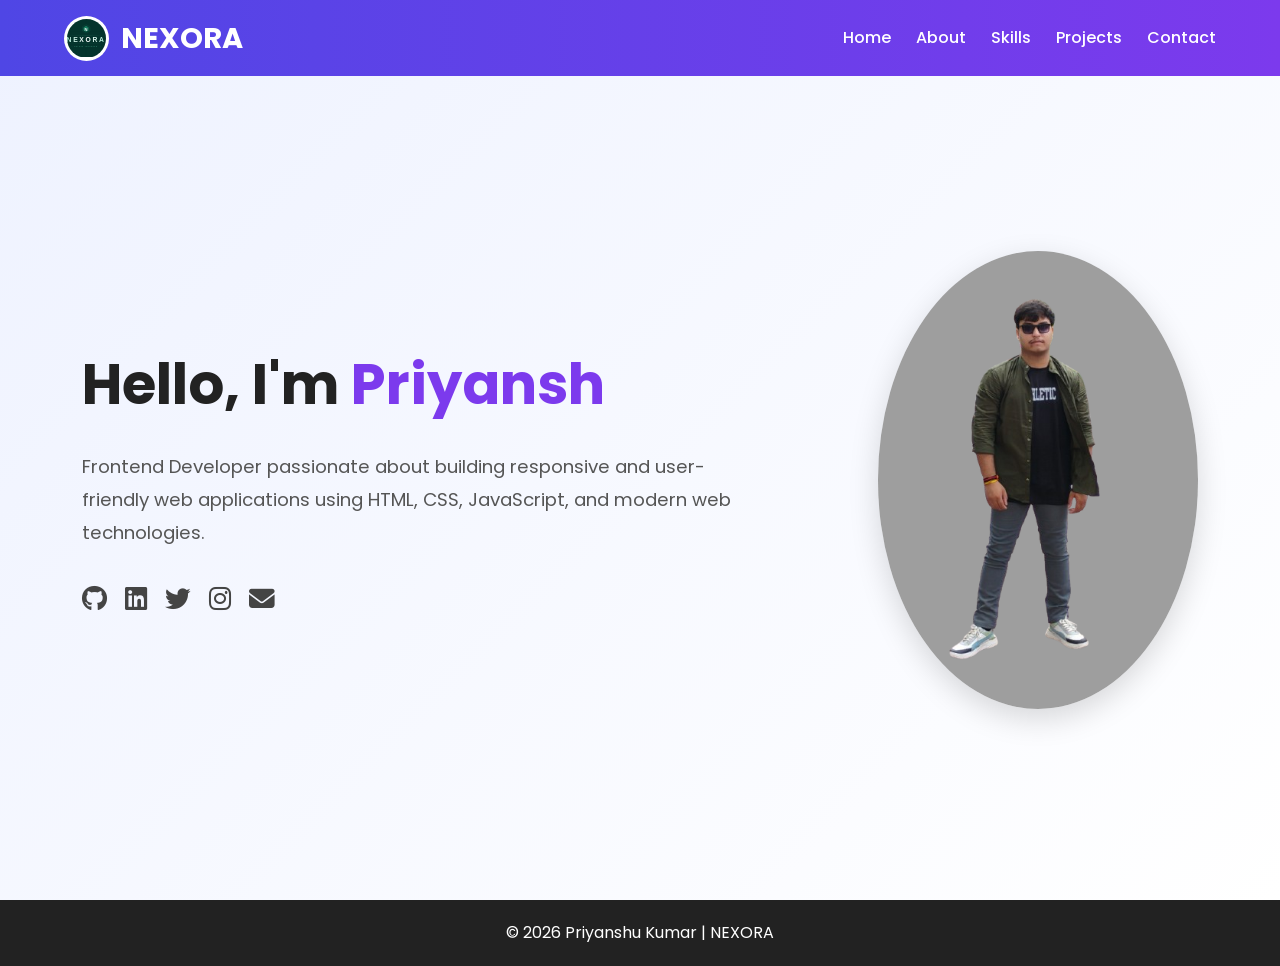
<file: Frontend/index.html>
<!-- HOME.html -->
<!DOCTYPE html>
<html lang="en">
<head>
  <meta charset="UTF-8" />
  <meta name="viewport" content="width=device-width, initial-scale=1.0"/>

  <title>Portfolio | Priyanshu Kumar</title>

  <!-- Google Font -->
  <link href="https://fonts.googleapis.com/css2?family=Poppins:wght@300;400;500;600;700&display=swap" rel="stylesheet">

  <!-- Font Awesome -->
  <link rel="stylesheet"
  href="https://cdnjs.cloudflare.com/ajax/libs/font-awesome/6.4.0/css/all.min.css"/>

  <!-- CSS -->
  <link rel="stylesheet" href="./style.css">
</head>

<body>

  <!-- Navbar -->
  <nav id="navbar">
    <div class="container">
      <div class="logo">
         <img src="./nexora_logo.svg"alt="Logo">
         NEXORA
        
      </div>

      <ul class="nav-links" id="nav-links">
        <li><a href="#home" class="nav-item active">Home</a></li>
        <li><a href="about.html" class="nav-item">About</a></li>
        <li><a href="./skills.html" class="nav-item">Skills</a></li>
        <li><a href="./projects.html" class="nav-item">Projects</a></li>
        <li><a href="./contact.html" class="nav-item">Contact</a></li>
      </ul>

      <div class="hamburger" id="hamburger">
        <i class="fa-solid fa-bars"></i>
      </div>
    </div>
  </nav>

  <!-- Hero -->
  <header class="hero" id="home">
    <div class="container hero-content">

      <div class="content">
        <h1>Hello, I'm <span class="highlight"></span></h1>

        <p>
          Frontend Developer passionate about building responsive
          and user-friendly web applications using HTML, CSS,
          JavaScript, and modern web technologies.
        </p>


        <!-- Social Links -->
        <div class="social-links">

          <a href="https://github.com/priyanshu-kumar-07"
             target="_blank"
             class="social-icon github">

            <i class="fab fa-github"></i>
          </a>

          <a href="https://www.linkedin.com/in/priyanshu-kumar-238086303"
             target="_blank"
             class="social-icon linkedin">

            <i class="fab fa-linkedin"></i>
          </a>

          <a href="https://x.com/Riddhanshu_2390"
             target="_blank"
             class="social-icon twitter">

            <i class="fab fa-twitter"></i>
          </a>

          <a href="https://www.instagram.com/priyanshu_s.31"
             target="_blank"
             class="social-icon instagram">

            <i class="fab fa-instagram"></i>
          </a>

          <a href="mailto:kumarpriyanshu.official.007@gmail.com"
             class="social-icon email">

            <i class="fas fa-envelope"></i>
          </a>

        </div>
      </div>

      <img src="./Photo/Profile.png"
           alt="Profile Image"
           class="profile-img">
           
    </div>
  </header>
  <!-- Footer -->
  <footer>
    <p>© 2026 Priyanshu Kumar | NEXORA
    </p>
  </footer>

  <!-- JS -->
  <script src="./index.js"></script>

</body>
</html>
</file>
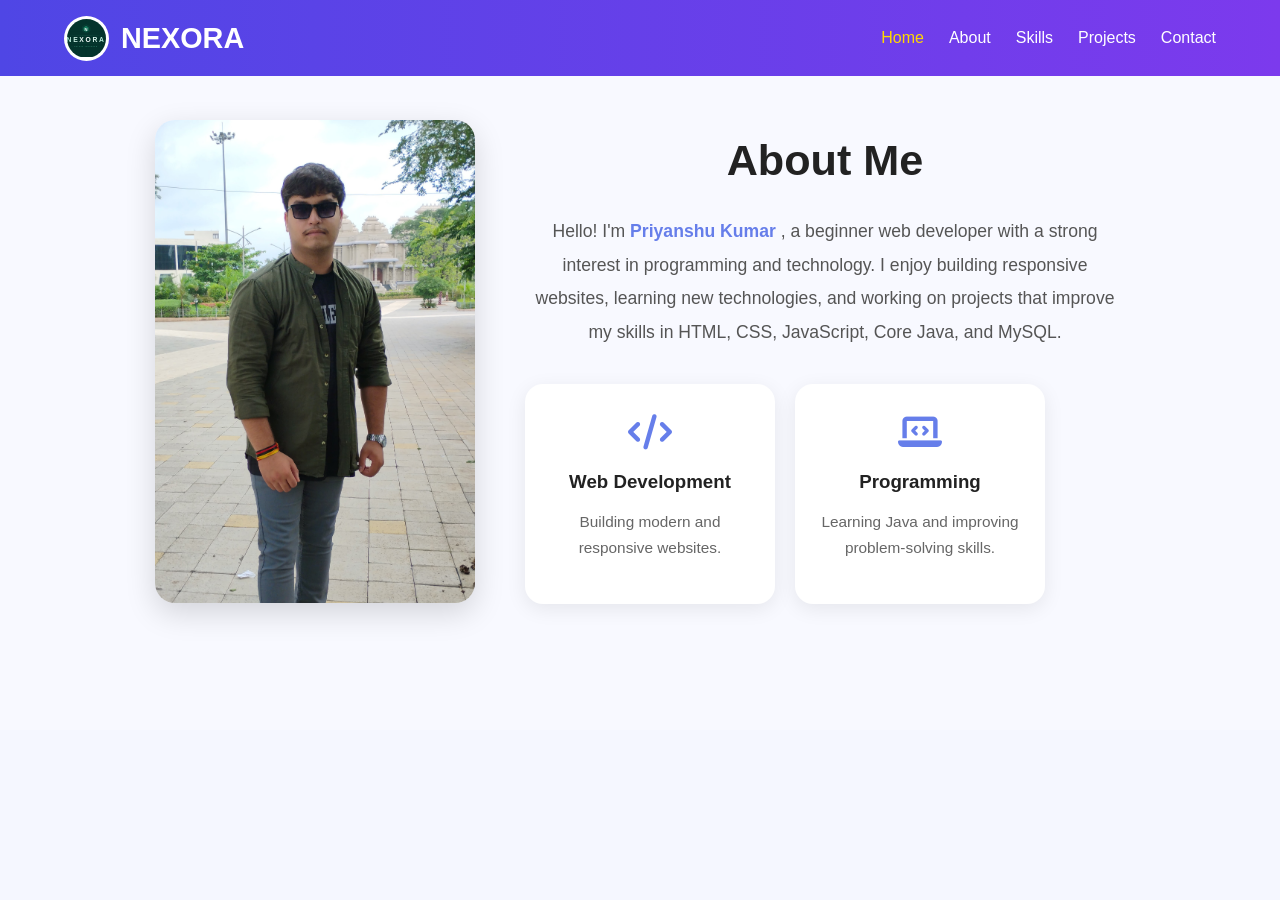
<file: Frontend/about.html>
<!DOCTYPE html>
<html lang="en">

<head>

  <meta charset="UTF-8">

  <meta name="viewport"
        content="width=device-width, initial-scale=1.0">

  <title>About Me</title>

  <link rel="stylesheet"
        href="style.css">

  <!-- Font Awesome -->

  <link rel="stylesheet"
        href="https://cdnjs.cloudflare.com/ajax/libs/font-awesome/6.4.0/css/all.min.css">

</head>

<body>
  <!-- Navbar -->
  <nav id="navbar">
    <div class="container">
      <div class="logo">
        <img src="./nexora_logo.svg"alt="Logo">
        NEXORA</div>

      <ul class="nav-links" id="nav-links">
        <li><a href="./index.html" class="nav-item active">Home</a></li>
        <li><a href="about.html" class="nav-item">About</a></li>
        <li><a href="./skills.html" class="nav-item">Skills</a></li>
        <li><a href="./projects.html" class="nav-item">Projects</a></li>
        <li><a href="./contact.html" class="nav-item">Contact</a></li>
      </ul>

      <div class="hamburger" id="hamburger">
        <i class="fa-solid fa-bars"></i>
      </div>
    </div>
  </nav>
<!----About-->

<section class="about-page">

  <div class="about-wrapper">

    <!-- Image -->

    <div class="about-image">

      <img src="./Photo/About.jpg"
           alt="Profile Image">

    </div>

    <!-- Content -->

    <div class="about-content">

      <h2>About Me</h2>

      <p>

        Hello! I'm 
        <span class="highlight-text">
          Priyanshu Kumar
        </span>,

        a beginner web developer with a
        strong interest in programming and
        technology.

        I enjoy building responsive websites,
        learning new technologies, and working
        on projects that improve my skills in
        HTML, CSS, JavaScript, Core Java,
        and MySQL.

      </p>

      <!-- Cards -->

      <div class="about-cards">

        <div class="about-card">

          <i class="fas fa-code"></i>

          <h3>Web Development</h3>

          <p>
            Building modern and responsive
            websites.
          </p>

        </div>

        <div class="about-card">

          <i class="fas fa-laptop-code"></i>

          <h3>Programming</h3>

          <p>
            Learning Java and improving
            problem-solving skills.
          </p>

        </div>

      </div>

    </div>

  </div>

</section>

</body>

</html>
</file>
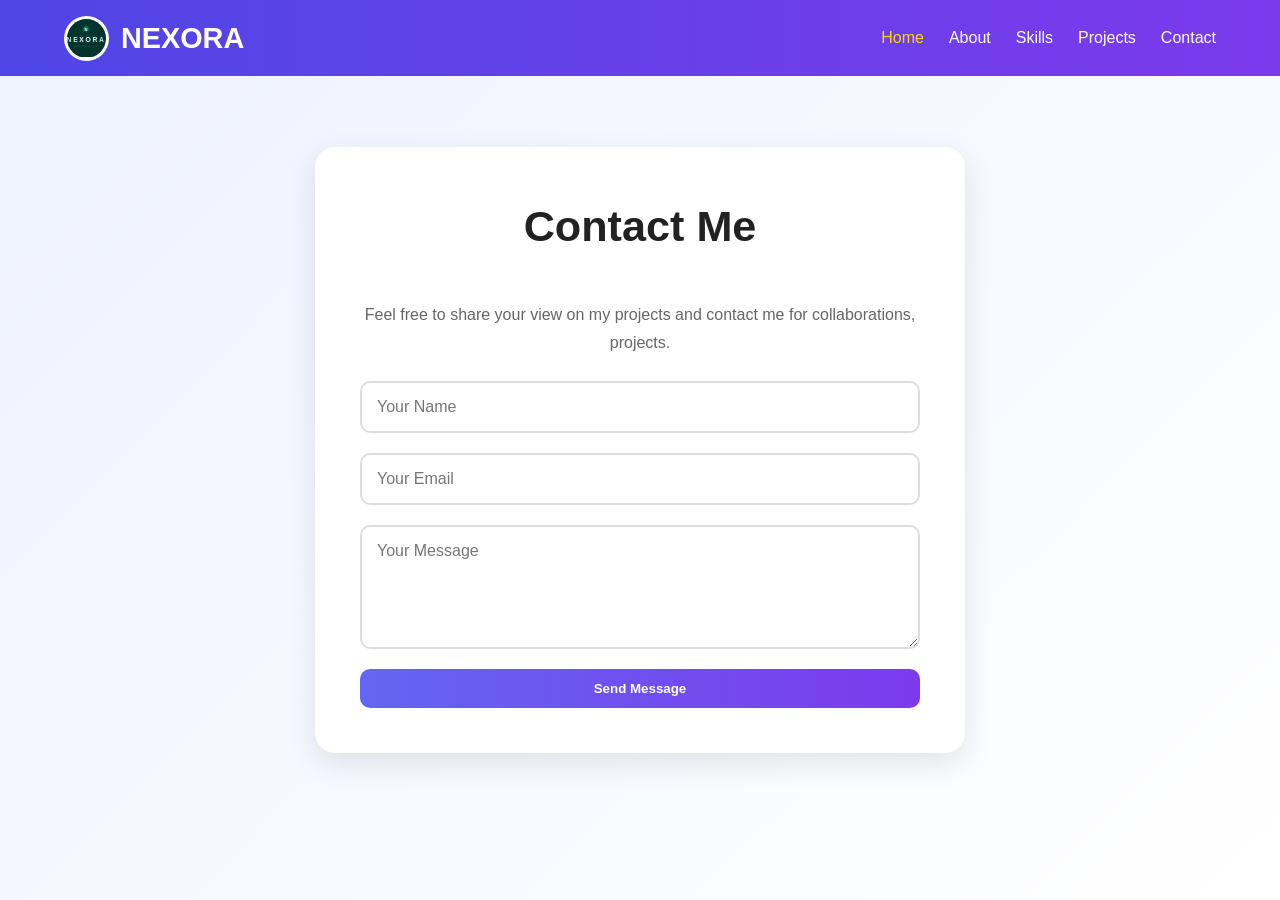
<file: Frontend/contact.html>
<!-- contact.html -->

<!DOCTYPE html>
<html lang="en">
<head>

  <meta charset="UTF-8">
  <meta name="viewport" content="width=device-width, initial-scale=1.0">

  <title>Contact | Priyanshu Kumar</title>

  <link rel="stylesheet" href="./style.css">

  <!-- Font Awesome -->
  <link rel="stylesheet"
  href="https://cdnjs.cloudflare.com/ajax/libs/font-awesome/6.4.0/css/all.min.css">

</head>

<body>

  <!-- Navbar -->
  <nav id="navbar">
    <div class="container">
      <div class="logo">
        <img src="./nexora_logo.svg"alt="Logo">
        NEXORA</div>

      <ul class="nav-links" id="nav-links">
        <li><a href="./index.html" class="nav-item active">Home</a></li>
        <li><a href="about.html" class="nav-item">About</a></li>
        <li><a href="./skills.html" class="nav-item">Skills</a></li>
        <li><a href="./projects.html" class="nav-item">Projects</a></li>
        <li><a href="./contact.html" class="nav-item">Contact</a></li>
      </ul>

      <div class="hamburger" id="hamburger">
        <i class="fa-solid fa-bars"></i>
      </div>
    </div>
  </nav>


  <!-- CONTACT SECTION -->

  <section class="contact">

    <div class="contact-box">

      <h2>Contact Me </h2>

      <p class="contact-text">
        Feel free to share your view on my projects and contact me for collaborations,
        projects.
      </p>

     <form id="contact-form">

  <input type="text"
         name="name"
         placeholder="Your Name"
         required>

  <input type="email"
         name="email"
         placeholder="Your Email"
         required>

  <textarea name="message"
            rows="5"
            placeholder="Your Message"
            required></textarea>

  <button type="submit"
          class="btn">

    Send Message

  </button>

</form>

    </div>

  </section>

  <script src="index.js"></script>

</body>
</html>
</file>
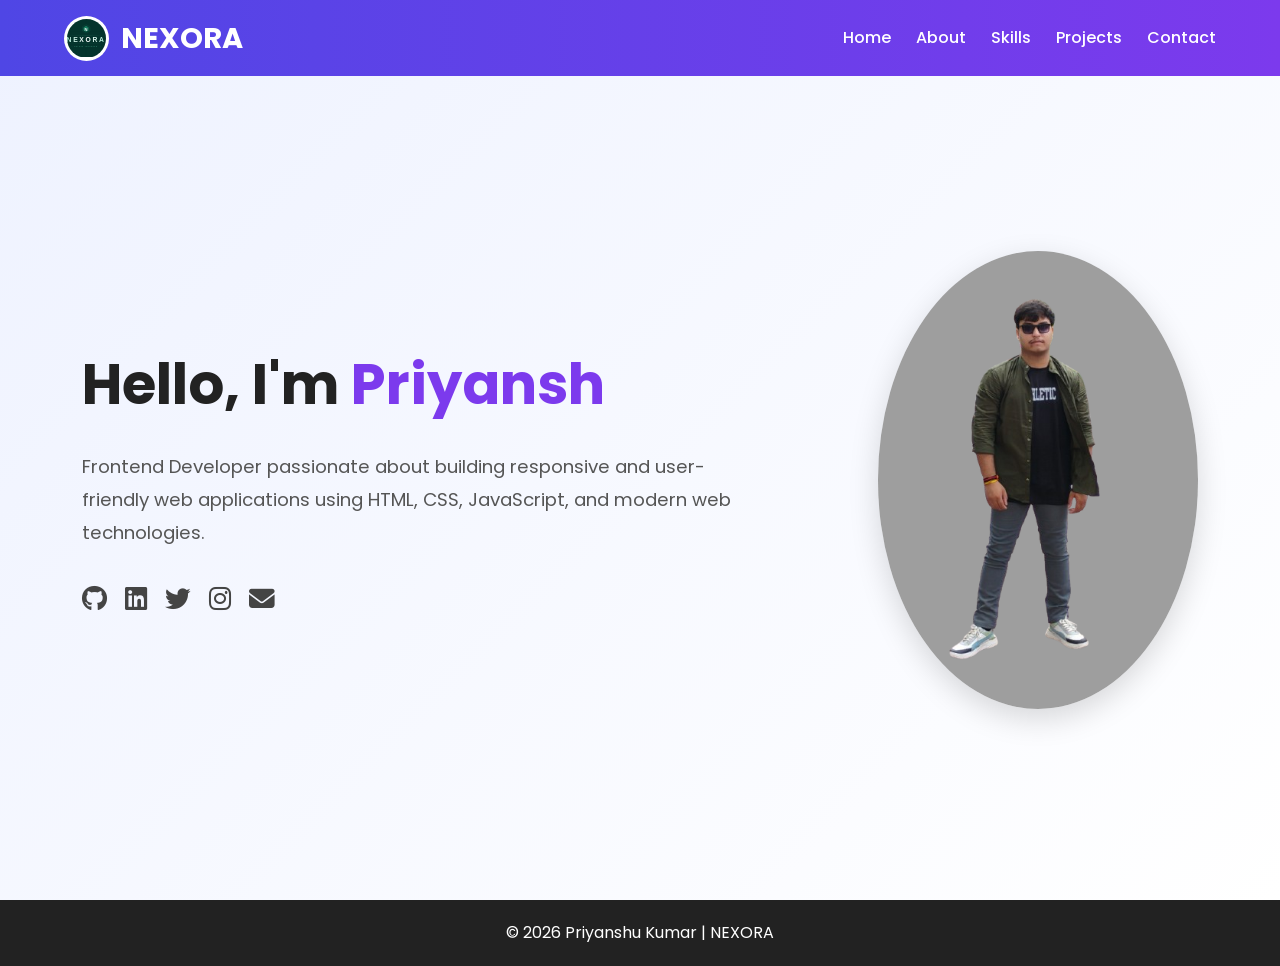
<file: Frontend/HOME.html>
<!-- HOME.html -->
<!DOCTYPE html>
<html lang="en">
<head>
  <meta charset="UTF-8" />
  <meta name="viewport" content="width=device-width, initial-scale=1.0"/>

  <title>Portfolio | Priyanshu Kumar</title>

  <!-- Google Font -->
  <link href="https://fonts.googleapis.com/css2?family=Poppins:wght@300;400;500;600;700&display=swap" rel="stylesheet">

  <!-- Font Awesome -->
  <link rel="stylesheet"
  href="https://cdnjs.cloudflare.com/ajax/libs/font-awesome/6.4.0/css/all.min.css"/>

  <!-- CSS -->
  <link rel="stylesheet" href="./HOME.css">
</head>

<body>

  <!-- Navbar -->
  <nav id="navbar">
    <div class="container">
      <div class="logo">
         <img src="./nexora_logo.svg"alt="Logo">
         NEXORA
        
      </div>

      <ul class="nav-links" id="nav-links">
        <li><a href="#home" class="nav-item active">Home</a></li>
        <li><a href="about.html" class="nav-item">About</a></li>
        <li><a href="./skills.html" class="nav-item">Skills</a></li>
        <li><a href="./projects.html" class="nav-item">Projects</a></li>
        <li><a href="./contact.html" class="nav-item">Contact</a></li>
      </ul>

      <div class="hamburger" id="hamburger">
        <i class="fa-solid fa-bars"></i>
      </div>
    </div>
  </nav>

  <!-- Hero -->
  <header class="hero" id="home">
    <div class="container hero-content">

      <div class="content">
        <h1>Hello, I'm <span class="highlight"></span></h1>

        <p>
          Frontend Developer passionate about building responsive
          and user-friendly web applications using HTML, CSS,
          JavaScript, and modern web technologies.
        </p>


        <!-- Social Links -->
        <div class="social-links">

          <a href="https://github.com/priyanshu-kumar-07"
             target="_blank"
             class="social-icon github">

            <i class="fab fa-github"></i>
          </a>

          <a href="https://www.linkedin.com/in/priyanshu-kumar-238086303"
             target="_blank"
             class="social-icon linkedin">

            <i class="fab fa-linkedin"></i>
          </a>

          <a href="https://x.com/Riddhanshu_2390"
             target="_blank"
             class="social-icon twitter">

            <i class="fab fa-twitter"></i>
          </a>

          <a href="https://www.instagram.com/priyanshu_s.31"
             target="_blank"
             class="social-icon instagram">

            <i class="fab fa-instagram"></i>
          </a>

          <a href="mailto:kumarpriyanshu.official.007@gmail.com"
             class="social-icon email">

            <i class="fas fa-envelope"></i>
          </a>

        </div>
      </div>

      <img src="./Profile.png"
           alt="Profile Image"
           class="profile-img">
           
    </div>
  </header>
  <!-- Footer -->
  <footer>
    <p>© 2026 Priyanshu Kumar | NEXORA
    </p>
  </footer>

  <!-- JS -->
  <script src="./HOME.js"></script>

</body>
</html>
</file>
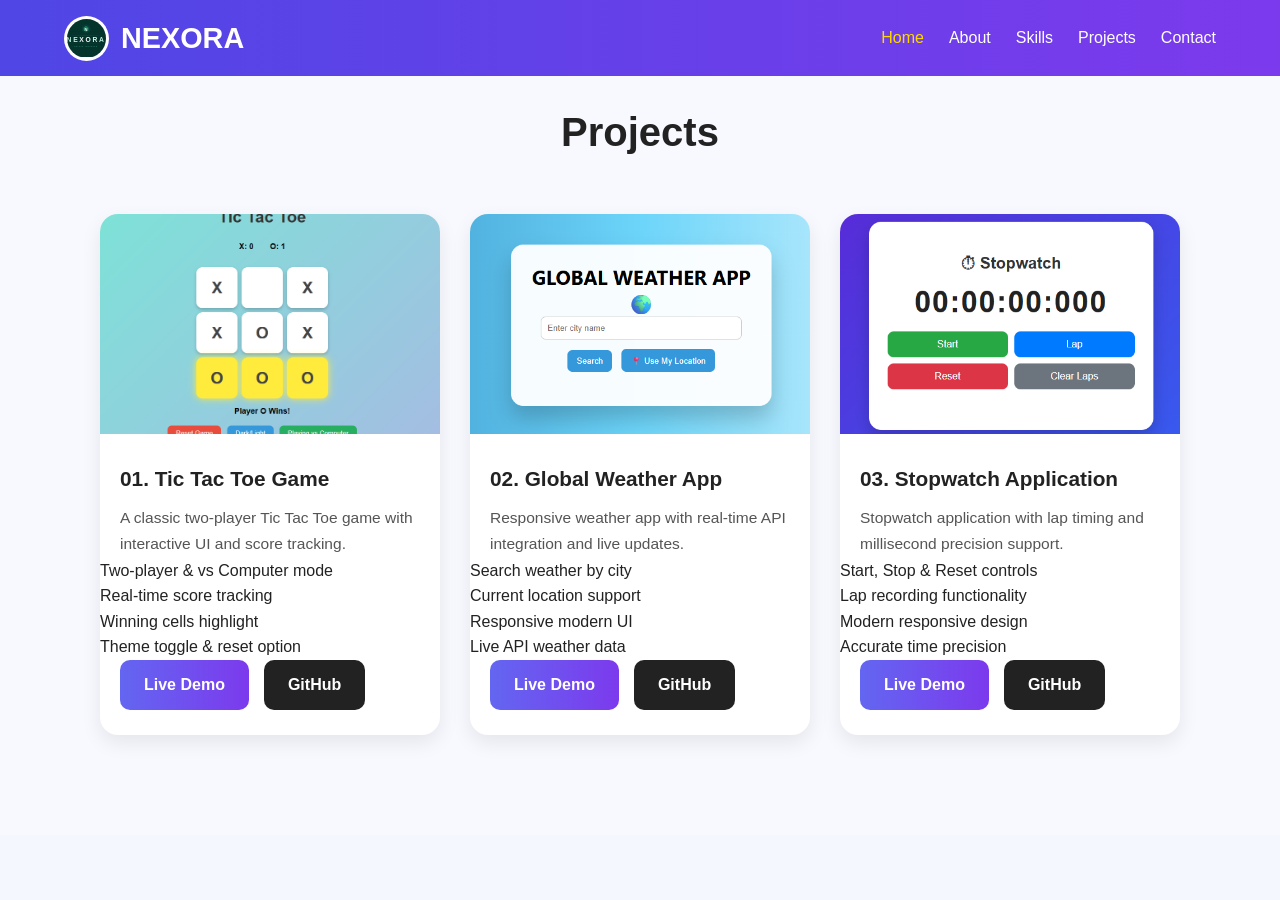
<file: Frontend/projects.html>
<!-- projects.html -->

<!DOCTYPE html>
<html lang="en">
<head>

  <meta charset="UTF-8">
  <meta name="viewport"
  content="width=device-width, initial-scale=1.0">

  <title>Projects | Priyanshu Kumar</title>

  <link rel="stylesheet" href="./style.css">

  <!-- Font Awesome -->
  <link rel="stylesheet"
  href="https://cdnjs.cloudflare.com/ajax/libs/font-awesome/6.4.0/css/all.min.css">

</head>

<body>
  <!-- Navbar -->
  <nav id="navbar">
    <div class="container">
      <div class="logo">
        <img src="./nexora_logo.svg"alt="Logo">
        NEXORA</div>

      <ul class="nav-links" id="nav-links">
        <li><a href="./index.html" class="nav-item active">Home</a></li>
        <li><a href="about.html" class="nav-item">About</a></li>
        <li><a href="./skills.html" class="nav-item">Skills</a></li>
        <li><a href="./projects.html" class="nav-item">Projects</a></li>
        <li><a href="./contact.html" class="nav-item">Contact</a></li>
      </ul>

      <div class="hamburger" id="hamburger">
        <i class="fa-solid fa-bars"></i>
      </div>
    </div>
  </nav>


  <!-- PROJECTS -->

  <section id="projects" class="projects">

    <h2>Projects</h2>

    <div class="projects-grid">

      <!-- Project 1 -->

      <div class="project-card">

        <img src="./Photo/Tic Tac Toe.png"
        alt="Tic Tac Toe">

        <h3>01. Tic Tac Toe Game</h3>

        <p>
          A classic two-player Tic Tac Toe game
          with interactive UI and score tracking.
        </p>

        <ul>
          <li>Two-player & vs Computer mode</li>
          <li>Real-time score tracking</li>
          <li>Winning cells highlight</li>
          <li>Theme toggle & reset option</li>
        </ul>

        <div class="project-links">

          <a href="#"
          class="project-btn">
          Live Demo
          </a>

          <a href="#"
          class="project-btn github-btn">
          GitHub
          </a>

        </div>

      </div>


      <!-- Project 2 -->

      <div class="project-card">

        <img src="./Photo/Weather app.png"
        alt="Weather App">

        <h3>02. Global Weather App</h3>

        <p>
          Responsive weather app with real-time
          API integration and live updates.
        </p>

        <ul>
          <li>Search weather by city</li>
          <li>Current location support</li>
          <li>Responsive modern UI</li>
          <li>Live API weather data</li>
        </ul>

        <div class="project-links">

          <a href="#"
          class="project-btn">
          Live Demo
          </a>

          <a href="#"
          class="project-btn github-btn">
          GitHub
          </a>

        </div>

      </div>


      <!-- Project 3 -->

      <div class="project-card">

        <img src="./Photo/Stopwatch.png"
        alt="Stopwatch">

        <h3>03. Stopwatch Application</h3>

        <p>
          Stopwatch application with lap timing
          and millisecond precision support.
        </p>

        <ul>
          <li>Start, Stop & Reset controls</li>
          <li>Lap recording functionality</li>
          <li>Modern responsive design</li>
          <li>Accurate time precision</li>
        </ul>

        <div class="project-links">

          <a href="#"
          class="project-btn">
          Live Demo
          </a>

          <a href="#"
          class="project-btn github-btn">
          GitHub
          </a>

        </div>

      </div>

    </div>

  </section>


  <script>

    const hamburger =
    document.getElementById("hamburger");

    const navLinks =
    document.getElementById("nav-links");

    hamburger.addEventListener("click",()=>{

      navLinks.classList.toggle("show");

    });

  </script>

</body>
</html>
</file>
<file: Frontend/style.css>
/*RESET*/

*{
  margin:0;
  padding:0;
  box-sizing:border-box;
}

html{
  scroll-behavior:smooth;
}

body{
  font-family:"Poppins",sans-serif;
  background:#f5f7ff;
  color:#222;
  line-height:1.6;
}


/*COMMON CONTAINER*/

.container{
  width:90%;
  max-width:1200px;
  margin:auto;

  display:flex;
  justify-content:space-between;
  align-items:center;
}


/*NAVBAR*/

#navbar{
  position:fixed;
  top:0;
  left:0;
  width:100%;

  z-index:1000;

  background:
  linear-gradient(
    90deg,
    #4f46e5,
    #7c3aed
  );

  padding:15px 0;

  transition:0.3s;
}

#navbar.scrolled{
  box-shadow:
  0 5px 15px rgba(0,0,0,0.15);
}


/*LOGO*/

.logo{

  display:flex;

  align-items:center;

  gap:12px;

  color:white;

  font-size:1.8rem;

  font-weight:700;
}

.logo img{

  width:45px;

  height:45px;

  object-fit:cover;

  border-radius:50%;

  background:white;

  padding:3px;
}


/*NAV LINKS*/

.nav-links{
  list-style:none;

  display:flex;

  gap:25px;
}

.nav-item{
  text-decoration:none;

  color:white;

  font-weight:500;

  transition:0.3s;
}

.nav-item:hover,
.nav-item.active{
  color:#ffd700;
}

.hamburger{
  display:none;

  color:white;

  font-size:1.8rem;

  cursor:pointer;
}


/*HERO SECTION*/

.hero{
  min-height:100vh;

  display:flex;
  align-items:center;

  padding:120px 20px 60px;

  background:
  linear-gradient(
    135deg,
    #eef2ff,
    #ffffff
  );
}

.hero-content{
  display:flex;

  justify-content:space-between;

  align-items:center;

  gap:50px;

  flex-wrap:wrap;
}

.content{
  flex:1;
}

.hero h1{
  font-size:3.5rem;
  margin-bottom:20px;
}

.highlight{
  color:#7c3aed;
}

.hero p{
  font-size:1.15rem;

  color:#555;

  max-width:650px;

  line-height:1.8;

  margin-bottom:30px;
}

.profile-img{
  width:320px;

  border-radius:50%;

  box-shadow:
  0 10px 30px rgba(0,0,0,0.15);
}


/*BUTTONS*/

.resume-btn,
.btn,
.project-btn{

  display:inline-block;

  padding:12px 24px;

  border:none;

  border-radius:10px;

  background:
  linear-gradient(
    90deg,
    #6366f1,
    #7c3aed
  );

  color:white;

  text-decoration:none;

  font-weight:600;

  cursor:pointer;

  transition:0.3s;
}

.resume-btn:hover,
.btn:hover,
.project-btn:hover{

  transform:translateY(-3px);
}

.github-btn{
  background:#222;
}


/*SOCIAL LINKS*/

.social-links{
  display:flex;

  gap:18px;

  margin-top:25px;
}

.social-icon{
  font-size:1.6rem;

  color:#444;

  transition:0.3s;
}

.social-icon:hover{
  transform:scale(1.2);
}

.github:hover{
  color:#000;
}

.linkedin:hover{
  color:#0077b5;
}

.twitter:hover{
  color:#1da1f2;
}

.instagram:hover{
  color:#e1306c;
}

.email:hover{
  color:#ea4335;
}


/*COMMON SECTION*/

section{
  padding:90px 20px;
  text-align:center;
}

h2{
  font-size:2.5rem;
  margin-bottom:25px;

  color:#222;
}


/*ABOUT PAGE*/

.about-page{
  padding:120px 20px;

  background:#f8f9ff;
}

.about-wrapper{

  max-width:1100px;

  margin:auto;

  display:flex;

  align-items:center;

  justify-content:center;

  gap:50px;

  flex-wrap:wrap;
}


/* ABOUT IMAGE */

.about-image img{

  width:320px;

  border-radius:20px;

  box-shadow:
  0 10px 30px rgba(0,0,0,0.15);
}


/* ABOUT CONTENT */

.about-content{
  max-width:600px;
}

.about-content h2{

  font-size:2.7rem;

  margin-bottom:20px;

  color:#222;
}

.about-content p{

  font-size:1.1rem;

  line-height:1.9;

  color:#555;
}

.highlight-text{

  color:#667eea;

  font-weight:600;
}


/*ABOUT CARDS*/

.about-cards{

  margin-top:35px;

  display:flex;

  gap:20px;

  justify-content:flex-start;

  align-items:stretch;

  flex-wrap:nowrap;
}

.about-card{

  background:white;

  width:250px;

  min-height:220px;

  padding:30px 25px;

  border-radius:18px;

  box-shadow:
  0 5px 20px rgba(0,0,0,0.08);

  transition:0.3s;

  text-align:center;

  display:flex;

  flex-direction:column;

  justify-content:flex-start;

  align-items:center;
}

.about-card:hover{

  transform:translateY(-8px);
}

.about-card i{

  font-size:2.2rem;

  color:#667eea;

  margin-bottom:18px;
}

.about-card h3{

  margin-bottom:12px;

  color:#222;
}

.about-card p{

  color:#666;

  line-height:1.7;

  font-size:0.96rem;
}


/*SKILLS SECTION*/

.skills-grid{

  display:flex;

  justify-content:center;

  flex-wrap:wrap;

  gap:25px;

  margin-top:40px;
}

.skill-card{

  width:130px;

  background:white;

  padding:25px;

  border-radius:15px;

  box-shadow:
  0 5px 15px rgba(0,0,0,0.08);

  transition:0.3s;
}

.skill-card:hover{

  transform:translateY(-8px);
}

.skill-card img{

  width:55px;

  margin-bottom:12px;
}


/*PROJECTS SECTION*/

.projects{

  padding:100px 20px;

  background:#f8f9ff;
}

.projects-grid{

  display:flex;

  justify-content:center;

  flex-wrap:wrap;

  gap:30px;

  margin-top:50px;
}

.project-card{

  width:340px;

  background:white;

  border-radius:18px;

  overflow:hidden;

  text-align:left;

  box-shadow:
  0 8px 20px rgba(0,0,0,0.08);

  transition:0.3s;
}

.project-card:hover{

  transform:translateY(-10px);
}

.project-card img{

  width:100%;

  height:220px;

  object-fit:cover;
}

.project-card h3{

  font-size:1.3rem;

  padding:20px 20px 10px;
}

.project-card p{

  padding:0 20px;

  color:#555;

  line-height:1.7;

  font-size:0.97rem;
}

.project-links{

  display:flex;

  gap:15px;

  padding:0 20px 25px;
}


/*CONTACT SECTION*/

.contact{

  min-height:100vh;

  display:flex;

  flex-direction:column;

  justify-content:center;

  align-items:center;

  padding:120px 20px;

  background:
  linear-gradient(
    135deg,
    #eef2ff,
    #ffffff
  );
}

.contact h2{

  font-size:2.7rem;

  margin-bottom:40px;
}

.contact-box{

  width:100%;

  max-width:650px;

  background:white;

  padding:45px;

  border-radius:20px;

  box-shadow:
  0 10px 30px rgba(0,0,0,0.1);
}

.contact-text{

  color:#666;

  margin-bottom:25px;

  line-height:1.7;
}

.contact form{

  display:flex;

  flex-direction:column;

  gap:20px;
}

.contact input,
.contact textarea{

  width:100%;

  padding:15px;

  border:2px solid #ddd;

  border-radius:10px;

  font-size:1rem;

  font-family:"Poppins",sans-serif;

  transition:0.3s;
}

.contact input:focus,
.contact textarea:focus{

  border-color:#7c3aed;

  outline:none;
}


/*FOOTER*/

footer{

  background:#222;

  color:white;

  text-align:center;

  padding:20px;
}


/*RESPONSIVE*/

@media(max-width:768px){

  .hero-content{

    flex-direction:column;

    text-align:center;
  }

  .hero h1{
    font-size:2.5rem;
  }

  .profile-img{
    width:250px;
  }

  .nav-links{

    position:absolute;

    top:70px;
    right:0;

    width:220px;

    background:#5b21b6;

    flex-direction:column;

    padding:20px;

    display:none;
  }

  .nav-links.show{
    display:flex;
  }

  .hamburger{
    display:block;
  }

  .projects-grid{

    flex-direction:column;

    align-items:center;
  }

  .project-card{

    width:100%;

    max-width:350px;
  }

  .contact-box{
    padding:25px;
  }

  .contact h2{
    font-size:2.2rem;
  }

  .about-wrapper{
    text-align:center;
  }

  .about-cards{

    flex-wrap:wrap;

    justify-content:center;
  }

  .about-card{

    width:100%;

    max-width:300px;
  }
}
</file>
<file: Frontend/HOME.css>
/*RESET*/

*{
  margin:0;
  padding:0;
  box-sizing:border-box;
}

html{
  scroll-behavior:smooth;
}

body{
  font-family:"Poppins",sans-serif;
  background:#f5f7ff;
  color:#222;
  line-height:1.6;
}


/*COMMON CONTAINER*/

.container{
  width:90%;
  max-width:1200px;
  margin:auto;

  display:flex;
  justify-content:space-between;
  align-items:center;
}


/*NAVBAR*/

#navbar{
  position:fixed;
  top:0;
  left:0;
  width:100%;

  z-index:1000;

  background:
  linear-gradient(
    90deg,
    #4f46e5,
    #7c3aed
  );

  padding:15px 0;

  transition:0.3s;
}

#navbar.scrolled{
  box-shadow:
  0 5px 15px rgba(0,0,0,0.15);
}


/*LOGO*/

.logo{

  display:flex;

  align-items:center;

  gap:12px;

  color:white;

  font-size:1.8rem;

  font-weight:700;
}

.logo img{

  width:45px;

  height:45px;

  object-fit:cover;

  border-radius:50%;

  background:white;

  padding:3px;
}


/*NAV LINKS*/

.nav-links{
  list-style:none;

  display:flex;

  gap:25px;
}

.nav-item{
  text-decoration:none;

  color:white;

  font-weight:500;

  transition:0.3s;
}

.nav-item:hover,
.nav-item.active{
  color:#ffd700;
}

.hamburger{
  display:none;

  color:white;

  font-size:1.8rem;

  cursor:pointer;
}


/*HERO SECTION*/

.hero{
  min-height:100vh;

  display:flex;
  align-items:center;

  padding:120px 20px 60px;

  background:
  linear-gradient(
    135deg,
    #eef2ff,
    #ffffff
  );
}

.hero-content{
  display:flex;

  justify-content:space-between;

  align-items:center;

  gap:50px;

  flex-wrap:wrap;
}

.content{
  flex:1;
}

.hero h1{
  font-size:3.5rem;
  margin-bottom:20px;
}

.highlight{
  color:#7c3aed;
}

.hero p{
  font-size:1.15rem;

  color:#555;

  max-width:650px;

  line-height:1.8;

  margin-bottom:30px;
}

.profile-img{
  width:320px;

  border-radius:50%;

  box-shadow:
  0 10px 30px rgba(0,0,0,0.15);
}


/*BUTTONS*/

.resume-btn,
.btn,
.project-btn{

  display:inline-block;

  padding:12px 24px;

  border:none;

  border-radius:10px;

  background:
  linear-gradient(
    90deg,
    #6366f1,
    #7c3aed
  );

  color:white;

  text-decoration:none;

  font-weight:600;

  cursor:pointer;

  transition:0.3s;
}

.resume-btn:hover,
.btn:hover,
.project-btn:hover{

  transform:translateY(-3px);
}

.github-btn{
  background:#222;
}


/*SOCIAL LINKS*/

.social-links{
  display:flex;

  gap:18px;

  margin-top:25px;
}

.social-icon{
  font-size:1.6rem;

  color:#444;

  transition:0.3s;
}

.social-icon:hover{
  transform:scale(1.2);
}

.github:hover{
  color:#000;
}

.linkedin:hover{
  color:#0077b5;
}

.twitter:hover{
  color:#1da1f2;
}

.instagram:hover{
  color:#e1306c;
}

.email:hover{
  color:#ea4335;
}


/*COMMON SECTION*/

section{
  padding:90px 20px;
  text-align:center;
}

h2{
  font-size:2.5rem;
  margin-bottom:25px;

  color:#222;
}


/*ABOUT PAGE*/

.about-page{
  padding:120px 20px;

  background:#f8f9ff;
}

.about-wrapper{

  max-width:1100px;

  margin:auto;

  display:flex;

  align-items:center;

  justify-content:center;

  gap:50px;

  flex-wrap:wrap;
}


/* ABOUT IMAGE */

.about-image img{

  width:320px;

  border-radius:20px;

  box-shadow:
  0 10px 30px rgba(0,0,0,0.15);
}


/* ABOUT CONTENT */

.about-content{
  max-width:600px;
}

.about-content h2{

  font-size:2.7rem;

  margin-bottom:20px;

  color:#222;
}

.about-content p{

  font-size:1.1rem;

  line-height:1.9;

  color:#555;
}

.highlight-text{

  color:#667eea;

  font-weight:600;
}


/*ABOUT CARDS*/

.about-cards{

  margin-top:35px;

  display:flex;

  gap:20px;

  justify-content:flex-start;

  align-items:stretch;

  flex-wrap:nowrap;
}

.about-card{

  background:white;

  width:250px;

  min-height:220px;

  padding:30px 25px;

  border-radius:18px;

  box-shadow:
  0 5px 20px rgba(0,0,0,0.08);

  transition:0.3s;

  text-align:center;

  display:flex;

  flex-direction:column;

  justify-content:flex-start;

  align-items:center;
}

.about-card:hover{

  transform:translateY(-8px);
}

.about-card i{

  font-size:2.2rem;

  color:#667eea;

  margin-bottom:18px;
}

.about-card h3{

  margin-bottom:12px;

  color:#222;
}

.about-card p{

  color:#666;

  line-height:1.7;

  font-size:0.96rem;
}


/*SKILLS SECTION*/

.skills-grid{

  display:flex;

  justify-content:center;

  flex-wrap:wrap;

  gap:25px;

  margin-top:40px;
}

.skill-card{

  width:130px;

  background:white;

  padding:25px;

  border-radius:15px;

  box-shadow:
  0 5px 15px rgba(0,0,0,0.08);

  transition:0.3s;
}

.skill-card:hover{

  transform:translateY(-8px);
}

.skill-card img{

  width:55px;

  margin-bottom:12px;
}


/*PROJECTS SECTION*/

.projects{

  padding:100px 20px;

  background:#f8f9ff;
}

.projects-grid{

  display:flex;

  justify-content:center;

  flex-wrap:wrap;

  gap:30px;

  margin-top:50px;
}

.project-card{

  width:340px;

  background:white;

  border-radius:18px;

  overflow:hidden;

  text-align:left;

  box-shadow:
  0 8px 20px rgba(0,0,0,0.08);

  transition:0.3s;
}

.project-card:hover{

  transform:translateY(-10px);
}

.project-card img{

  width:100%;

  height:220px;

  object-fit:cover;
}

.project-card h3{

  font-size:1.3rem;

  padding:20px 20px 10px;
}

.project-card p{

  padding:0 20px;

  color:#555;

  line-height:1.7;

  font-size:0.97rem;
}

.project-links{

  display:flex;

  gap:15px;

  padding:0 20px 25px;
}


/*CONTACT SECTION*/

.contact{

  min-height:100vh;

  display:flex;

  flex-direction:column;

  justify-content:center;

  align-items:center;

  padding:120px 20px;

  background:
  linear-gradient(
    135deg,
    #eef2ff,
    #ffffff
  );
}

.contact h2{

  font-size:2.7rem;

  margin-bottom:40px;
}

.contact-box{

  width:100%;

  max-width:650px;

  background:white;

  padding:45px;

  border-radius:20px;

  box-shadow:
  0 10px 30px rgba(0,0,0,0.1);
}

.contact-text{

  color:#666;

  margin-bottom:25px;

  line-height:1.7;
}

.contact form{

  display:flex;

  flex-direction:column;

  gap:20px;
}

.contact input,
.contact textarea{

  width:100%;

  padding:15px;

  border:2px solid #ddd;

  border-radius:10px;

  font-size:1rem;

  font-family:"Poppins",sans-serif;

  transition:0.3s;
}

.contact input:focus,
.contact textarea:focus{

  border-color:#7c3aed;

  outline:none;
}


/*FOOTER*/

footer{

  background:#222;

  color:white;

  text-align:center;

  padding:20px;
}


/*RESPONSIVE*/

@media(max-width:768px){

  .hero-content{

    flex-direction:column;

    text-align:center;
  }

  .hero h1{
    font-size:2.5rem;
  }

  .profile-img{
    width:250px;
  }

  .nav-links{

    position:absolute;

    top:70px;
    right:0;

    width:220px;

    background:#5b21b6;

    flex-direction:column;

    padding:20px;

    display:none;
  }

  .nav-links.show{
    display:flex;
  }

  .hamburger{
    display:block;
  }

  .projects-grid{

    flex-direction:column;

    align-items:center;
  }

  .project-card{

    width:100%;

    max-width:350px;
  }

  .contact-box{
    padding:25px;
  }

  .contact h2{
    font-size:2.2rem;
  }

  .about-wrapper{
    text-align:center;
  }

  .about-cards{

    flex-wrap:wrap;

    justify-content:center;
  }

  .about-card{

    width:100%;

    max-width:300px;
  }
}
</file>
